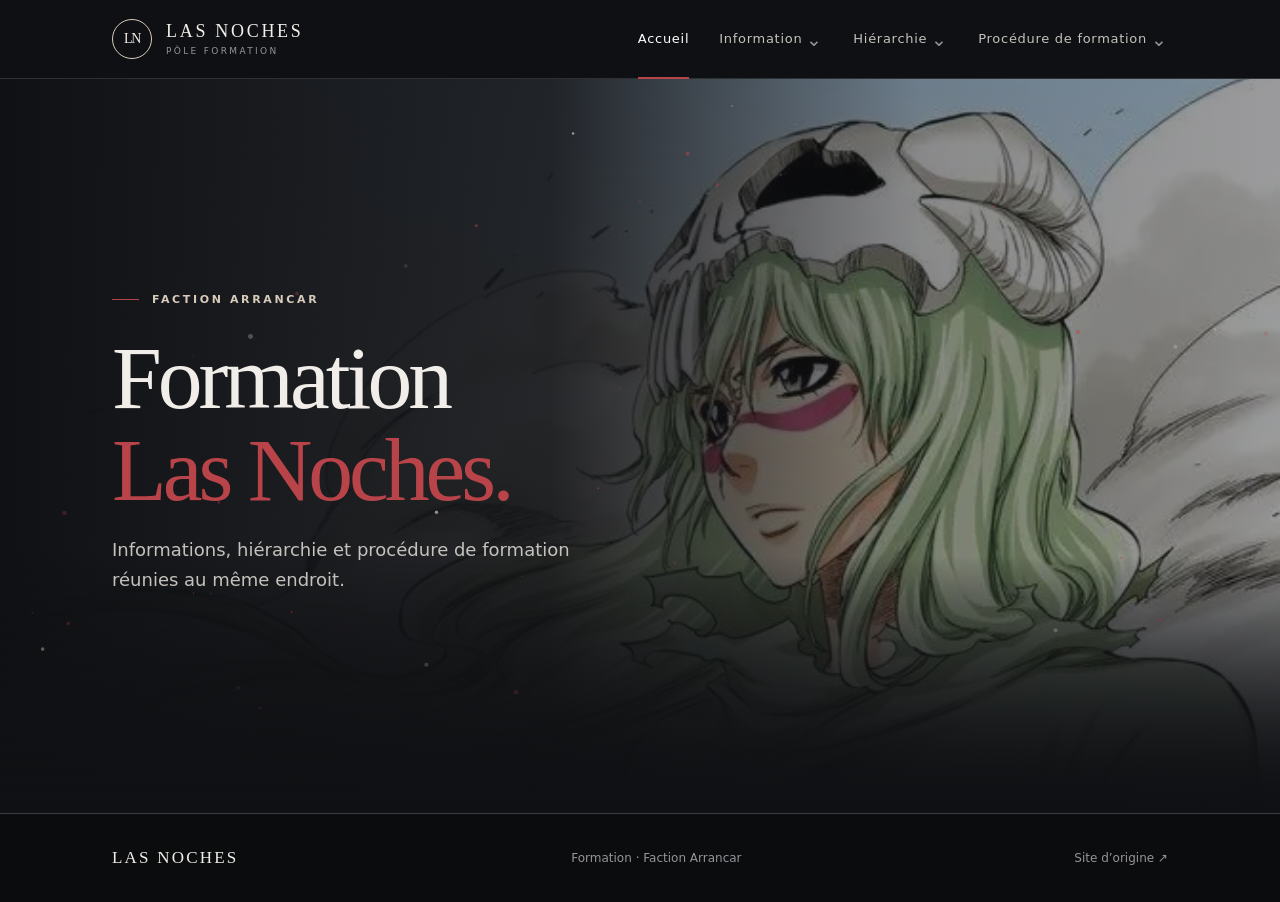
<file: index.htm>
<!doctype html>
<html lang="fr">
<head>
  <meta charset="utf-8">
  <meta name="viewport" content="width=device-width, initial-scale=1">
  <meta name="theme-color" content="#101114">
  <meta name="description" content="Formation Las Noches : informations, hiérarchie et procédure de formation des Arrancars.">
  <title>Formation Las Noches</title>
  <style>
    :root{--bg:#101114;--surface:#191a1e;--text:#f1eee9;--soft:#c5c2bd;--muted:#96949a;--line:#3b3b3e;--red:#b8444a;--cream:#d8cbbc;--width:1120px}
    *{box-sizing:border-box}html{scroll-behavior:smooth}body{margin:0;background:var(--bg);color:var(--text);font:16px/1.7 system-ui,-apple-system,"Segoe UI",sans-serif}a{color:inherit;text-decoration:none}img{max-width:100%;display:block}h1,h2,h3,p{margin-top:0}h1,h2,h3{font-family:Georgia,"Times New Roman",serif;font-weight:400}::selection{background:var(--red);color:white}:focus-visible{outline:2px solid var(--cream);outline-offset:5px}
    .skip{position:absolute;left:-999px;top:10px;background:white;color:black;padding:8px;z-index:30}.skip:focus{left:10px}.shell{max-width:var(--width);padding:0 32px;margin:auto}
    .header{position:sticky;top:0;z-index:10;background:#101114f5;border-bottom:1px solid #ffffff22;backdrop-filter:blur(15px)}.header-inner{max-width:var(--width);padding:0 32px;margin:auto;min-height:78px;display:flex;align-items:center;gap:45px}.brand{display:flex;align-items:center;gap:14px;flex-shrink:0}.brand-symbol{border:1px solid var(--cream);height:40px;width:40px;border-radius:50%;display:grid;place-items:center;font:14px Georgia,serif;letter-spacing:-.1em}.brand-name{font:18px/1.1 Georgia,serif;letter-spacing:.15em}.brand-name small{display:block;margin-top:5px;color:var(--muted);font:9px/1 system-ui,sans-serif;letter-spacing:.26em;text-transform:uppercase}.site-nav{display:flex;align-items:stretch;gap:30px;margin-left:auto;align-self:stretch}.site-nav a{display:flex;align-items:center;position:relative;white-space:nowrap;color:var(--soft);font-size:13px;letter-spacing:.055em;transition:color .2s}.site-nav a:hover,.site-nav a.active{color:white}.site-nav a.active:after,.site-nav a:hover:after{content:"";height:2px;background:var(--red);position:absolute;bottom:-1px;left:0;right:0}
    .hero{position:relative;min-height:490px;display:flex;align-items:center;overflow:hidden;background:linear-gradient(90deg,#101114 0%,#101114e8 43%,#1011147d 72%,#1011146b 100%),linear-gradient(0deg,#101114 0%,transparent 35%),url("[data-uri]") right center/auto 105% no-repeat;background-color:#292b2b}.hero:after{content:"";position:absolute;inset:0;pointer-events:none;background:linear-gradient(180deg,transparent 65%,#101114 100%)}.hero-content{position:relative;z-index:1;width:100%;padding-top:78px;padding-bottom:90px}.overline{color:var(--cream);font-size:11px;letter-spacing:.24em;font-weight:700;text-transform:uppercase}.overline:before{content:"";display:inline-block;width:27px;height:1px;background:var(--red);vertical-align:middle;margin-right:13px}.hero h1{font-size:clamp(55px,7vw,94px);line-height:1.02;letter-spacing:-.045em;margin:21px 0 20px}.accent{color:var(--red)}.hero p{color:var(--soft);font-size:18px;max-width:520px;margin-bottom:0}
    .section{padding:82px 0 100px}.section-header{display:flex;justify-content:space-between;align-items:end;gap:30px;margin-bottom:27px}.section h2{font-size:clamp(38px,4.5vw,58px);line-height:1.1;letter-spacing:-.03em;margin:11px 0 0}.section-header p{max-width:310px;color:var(--muted);margin:0}.directory{border-top:1px solid var(--line)}.directory-row{display:grid;grid-template-columns:60px minmax(0,1fr) auto;align-items:center;gap:16px;padding:27px 5px;border-bottom:1px solid var(--line);transition:background .2s,padding .2s}.directory-row:hover{background:#ffffff08;padding-left:15px;padding-right:15px}.row-number{color:var(--red);font:18px Georgia,serif}.directory-row strong{display:block;font:30px/1.2 Georgia,serif;font-weight:400}.directory-row small{display:block;color:var(--muted);font-size:12px;margin-top:7px}.row-arrow{color:var(--red);font:24px Georgia,serif}
    .page-top{border-bottom:1px solid var(--line);background:radial-gradient(circle at 88% 20%,#65313655,transparent 33%),#17181b}.page-top .shell{padding-top:55px;padding-bottom:62px}.crumb{display:flex;flex-wrap:wrap;gap:11px;align-items:center;color:var(--muted);font-size:12px;margin-bottom:55px}.crumb a:hover{color:white}.crumb span{color:var(--red)}.page-top h1{font-size:clamp(48px,6.4vw,80px);line-height:1.08;letter-spacing:-.045em;margin:14px 0 0;max-width:800px}.page-top .summary{color:var(--soft);font-size:17px;max-width:630px;margin:18px 0 0}.content{max-width:820px;padding-top:70px;padding-bottom:110px}.content h2{font-size:clamp(33px,4vw,49px);line-height:1.15;margin:12px 0 28px}.content p{color:var(--soft)}.links{border-top:1px solid var(--line);margin-top:35px}.links a{display:flex;align-items:center;gap:20px;padding:26px 2px;border-bottom:1px solid var(--line);transition:padding .2s,background .2s}.links a:hover{padding-left:12px;background:#ffffff07}.links .index{font:17px Georgia,serif;color:var(--red);min-width:38px}.links strong{font:27px Georgia,serif;font-weight:400;line-height:1.25}.links .arrow{margin-left:auto;color:var(--red);font-size:21px}.back{display:inline-block;margin-top:42px;font-size:13px;color:var(--cream);border-bottom:1px solid var(--cream);padding-bottom:4px}.back:hover{color:white;border-color:white}.roles{border-top:1px solid var(--line);margin-top:38px}.role{display:grid;grid-template-columns:230px 1fr;gap:15px;padding:24px 2px;border-bottom:1px solid var(--line)}.role-label{font-size:12px;color:var(--muted);letter-spacing:.12em;text-transform:uppercase}.role-name{font:27px Georgia,serif}.note{font-size:13px!important;color:var(--muted)!important}.step{border-top:1px solid var(--line);padding:30px 0}.step:last-of-type{border-bottom:1px solid var(--line)}.step-title{font:27px Georgia,serif;margin-bottom:14px}.step p{margin-bottom:12px}.step p:last-child{margin-bottom:0}.step ul{margin:0 0 15px;padding-left:22px;color:var(--soft)}.visual{margin-top:40px;max-width:520px;max-height:300px;object-fit:cover;filter:saturate(.7);border:1px solid var(--line)}
    .footer{border-top:1px solid var(--line);padding:34px 0;background:#0b0c0e}.footer .shell{display:flex;justify-content:space-between;gap:24px;align-items:center}.footer span,.footer a{font-size:12px;color:var(--muted)}.footer a:hover{color:white}.footer b{font:17px Georgia,serif;letter-spacing:.13em;font-weight:400}
    @media(max-width:760px){.header-inner{min-height:auto;display:block;padding-top:13px}.brand{padding-bottom:10px}.site-nav{margin:0 -32px;padding:0 32px;overflow-x:auto;gap:27px;scrollbar-width:none}.site-nav::-webkit-scrollbar{display:none}.site-nav a{min-height:44px;font-size:12px}.hero{min-height:410px;background:linear-gradient(90deg,#101114ed 0%,#101114bc 58%,#10111485 100%),linear-gradient(0deg,#101114,transparent 50%),url("[data-uri]") 65% center/cover no-repeat}.hero-content{padding-top:65px;padding-bottom:65px}.section{padding:65px 0}.section-header{display:block}.section-header p{margin-top:16px}.page-top .shell{padding-top:34px;padding-bottom:52px}.crumb{margin-bottom:35px}}
    @media(max-width:520px){.shell,.header-inner{padding-left:21px;padding-right:21px}.site-nav{margin:0 -21px;padding:0 21px}.brand-name{font-size:16px}.hero h1{font-size:58px}.hero p{font-size:16px}.directory-row{grid-template-columns:35px minmax(0,1fr) 20px;gap:12px}.directory-row strong{font-size:24px}.links strong{font-size:22px}.role{grid-template-columns:1fr;gap:7px}.footer .shell{display:block}.footer .shell>*{display:block;margin:8px 0}}
    @media(prefers-reduced-motion:reduce){html{scroll-behavior:auto}*,*:before,*:after{transition:none!important}}

    /* Menus des catégories */
    .nav-group{position:relative;display:flex;align-items:stretch;gap:3px}.menu-toggle{appearance:none;border:0;background:none;color:var(--muted);padding:0 1px;cursor:pointer;font:19px/1 Georgia,serif;transition:color .2s,transform .2s}.nav-group:hover .menu-toggle,.nav-group.open .menu-toggle{color:var(--text)}.nav-group.open .menu-toggle{transform:rotate(180deg)}
    .submenu{position:absolute;top:calc(100% - 1px);left:-18px;min-width:270px;padding:14px 12px 12px;background:#1b1c20;border:1px solid #49484a;box-shadow:0 22px 38px #0009;opacity:0;visibility:hidden;transform:translateY(7px);pointer-events:none;transition:opacity .18s,transform .18s,visibility .18s}.submenu-label{display:block;padding:7px 10px 12px;color:var(--muted);font-size:10px;letter-spacing:.16em;text-transform:uppercase}.site-nav .submenu a{display:block;white-space:normal;min-height:0;padding:11px 10px;color:var(--soft);line-height:1.4;font-size:13px;letter-spacing:0}.site-nav .submenu a:hover,.site-nav .submenu a:focus-visible{color:#fff;background:#ffffff0c}.site-nav .submenu a:after{display:none!important}.nav-group.open .submenu{opacity:1;visibility:visible;transform:none;pointer-events:auto}
    @media(hover:hover) and (pointer:fine){.nav-group:hover .submenu,.nav-group:focus-within .submenu{opacity:1;visibility:visible;transform:none;pointer-events:auto}}
    @media(max-width:760px){.site-nav{position:relative;flex-wrap:wrap;gap:0 22px;overflow:visible;scrollbar-width:auto}.nav-group{position:static}.submenu{top:100%;left:0;right:0;min-width:0;z-index:11}.site-nav .submenu a{min-height:0}.nav-group .nav-link{min-height:44px}}
    @media(max-width:520px){.site-nav{gap:0 14px}.site-nav > a,.site-nav .nav-link{font-size:11px}.menu-toggle{font-size:17px}}
      .hero{min-height:max(490px,calc(100svh - 166px))}
    @media(max-width:760px){.hero{min-height:max(410px,calc(100svh - 180px))}}

    .site-nav .nav-link{display:flex;align-items:center;position:relative;white-space:nowrap;color:var(--soft);font-size:13px;letter-spacing:.055em}.site-nav .nav-link.active,.nav-group:hover .nav-link{color:white}.site-nav .nav-link.active:after{content:"";height:2px;background:var(--red);position:absolute;bottom:-1px;left:0;right:0}.crumb-parent{color:var(--muted)}
    @media(max-width:520px){.site-nav .nav-link{font-size:11px}}
  
    .org-section-title{margin-bottom:30px}.org-section-title .overline{font-size:10px}.org-section-title h2{margin:12px 0 8px}.org-section-title p{max-width:560px;color:var(--muted);margin:0}
    .org-chart{position:relative;max-width:790px;margin:0 auto;padding:42px 38px 48px;border:1px solid #484248;background:radial-gradient(circle at 50% 13%,#56374036,transparent 43%),linear-gradient(160deg,#1b1c20,#141518 74%);overflow:hidden}.org-chart:before,.org-chart:after{content:"";position:absolute;border:1px solid #ffffff0b;border-radius:50%;width:500px;height:500px;pointer-events:none}.org-chart:before{left:-340px;top:-290px}.org-chart:after{right:-350px;bottom:-360px}.org-kicker{display:block;text-align:center;color:var(--cream);font-size:10px;letter-spacing:.23em;text-transform:uppercase;margin-bottom:20px}
    .person-card{position:relative;z-index:1;min-width:0;overflow:hidden;background:#202125;border:1px solid #565056;box-shadow:0 18px 36px #0004;transition:border-color .2s,transform .2s}.person-card:hover{transform:translateY(-3px);border-color:#aa8486}.person-media{position:relative;overflow:hidden;background:#222329}.person-media:after{content:"";position:absolute;inset:0;pointer-events:none;background:linear-gradient(180deg,#10111410 48%,#10111488 100%)}.person-media img,.person-empty{display:block;width:100%;aspect-ratio:1.68;object-fit:cover;object-position:center;filter:saturate(.86) contrast(1.04)}.person-index{position:absolute;z-index:1;top:14px;left:15px;color:#fff;font:11px Georgia,serif;letter-spacing:.09em;border:1px solid #ffffff92;background:#1011148a;padding:5px 10px}.person-empty{display:grid;place-items:center;background:radial-gradient(circle at 50% 50%,#443c44,#222329 65%);color:#ad9297;font:49px Georgia,serif}.person-info{min-height:98px;padding:20px 18px 23px;text-align:center}.person-role{display:block;margin-bottom:7px;color:var(--cream);text-transform:uppercase;letter-spacing:.17em;font-size:10px;font-weight:700}.person-name{display:block;font:26px/1.2 Georgia,serif;font-weight:400;color:var(--text)}.person-name-muted{font-size:22px;color:#b7adae}.org-lead{width:min(318px,100%);margin:0 auto;border-color:#9d7779;box-shadow:0 18px 45px #0007,0 0 0 5px #b8444a0b}.org-lead .person-info{background:linear-gradient(180deg,#282228,#1b1c20)}.org-stem{position:relative;z-index:1;width:1px;height:47px;margin:0 auto;background:linear-gradient(#a47378,#69555a)}.org-stem:after{content:"";position:absolute;bottom:-4px;left:-3px;width:7px;height:7px;border-radius:50%;background:var(--red)}
    .org-children{display:grid;grid-template-columns:repeat(2,minmax(0,1fr));gap:48px;position:relative;padding-top:38px}.org-children:before{content:"";position:absolute;top:0;left:calc(25% - 12px);right:calc(25% - 12px);height:1px;background:#7b5e62}.org-branch{position:relative}.org-branch:before{content:"";position:absolute;left:50%;top:-38px;height:38px;width:1px;background:#7b5e62}.org-branch:after{content:"";position:absolute;z-index:2;top:-3px;left:calc(50% - 3px);width:7px;height:7px;border-radius:50%;background:#a77b80}.org-branch .person-card{height:100%}.person-card-empty{border-color:#403d42}.person-card-empty .person-info{background:#1b1c20}
    @media(max-width:650px){.org-chart{max-width:360px;padding:28px 18px 36px}.org-lead{width:100%}.org-children{display:flex;flex-direction:column;gap:0;padding-top:0}.org-children:before{display:none}.org-branch{width:100%;padding-top:36px}.org-branch:before{top:0;height:36px}.org-branch:after{top:-3px}.person-info{min-height:0}}
  
    .content-wide{max-width:1050px}.regulation-intro{max-width:820px;margin-bottom:60px}.regulation-intro h2{margin:14px 0 25px}.rule-authority{border-left:2px solid var(--red);padding:15px 0 15px 22px;color:#d6d1cc!important;background:linear-gradient(90deg,#ffffff09,transparent);line-height:1.75}.severity{--tone:#b7a99b;margin:0 0 62px}.severity-2{--tone:#bb9a73}.severity-3{--tone:#c1766b}.severity-4{--tone:#d05258}.severity-head{display:flex;align-items:end;gap:22px;padding:0 0 20px;border-bottom:1px solid var(--tone)}.severity-index{font:56px/.9 Georgia,serif;color:var(--tone);opacity:.75}.severity-small{display:block;color:var(--tone);font-size:11px;text-transform:uppercase;letter-spacing:.18em;font-weight:700}.severity-head h3{font-size:35px;margin:2px 0 0;line-height:1.1}.severity-count{margin-left:auto;color:var(--muted);font-size:12px;white-space:nowrap}.rule{display:grid;grid-template-columns:minmax(0,1.65fr) minmax(230px,1fr);gap:36px;border-bottom:1px solid var(--line);padding:26px 0}.rule-main{display:grid;grid-template-columns:54px minmax(0,1fr);gap:12px}.rule-number{font:20px Georgia,serif;color:var(--tone)}.rule-copy,.rule-sanction p{white-space:pre-line;line-height:1.75;margin:0;color:var(--soft)}.rule-sanction{border-left:1px solid #4b4446;padding-left:24px}.rule-sanction-label{display:block;margin-bottom:11px;color:var(--tone);font-size:10px;letter-spacing:.17em;text-transform:uppercase;font-weight:700}.rule-sanction p{font-size:14px}.proposal-badge{display:inline-block;margin:0 0 12px;padding:4px 8px;border:1px solid #b9876b;color:#d2a589;font-size:10px;letter-spacing:.08em;text-transform:uppercase}.regulation-note{max-width:760px;padding:18px 22px;border:1px solid #7b5d49;color:#cbb7a4!important;font-size:13px;line-height:1.65;background:#7b5d4917}
    @media(max-width:700px){.content-wide{padding-top:58px}.severity-head{gap:14px}.severity-index{font-size:44px}.severity-head h3{font-size:29px}.rule{display:block;padding:24px 0}.rule-main{grid-template-columns:43px 1fr}.rule-sanction{margin:20px 0 0 43px;padding:0 0 0 16px}.severity-count{font-size:11px}}
    @media(max-width:420px){.severity-count{display:none}.regulation-intro{margin-bottom:44px}}
    
    /* ===== Animations d'entrée & vie du site ===== */
    :root{--t0:8.1s;--ease:cubic-bezier(.2,.7,.2,1)}
    @keyframes rise{from{opacity:0;transform:translateY(26px)}to{opacity:1;transform:none}}
    @keyframes fade{from{opacity:0}to{opacity:1}}
    @keyframes drop{from{opacity:0;transform:translateY(-100%)}to{opacity:1;transform:none}}
    @keyframes lineUp{from{transform:translateY(110%)}to{transform:none}}
    @keyframes growX{from{transform:scaleX(0)}to{transform:scaleX(1)}}
    @keyframes growY{from{transform:scaleY(0)}to{transform:scaleY(1)}}
    @keyframes ring{to{stroke-dashoffset:0}}
    @keyframes introOut{to{transform:translateY(-100%);visibility:hidden}}
    @keyframes shine{to{background-position:-200% 0}}
    @keyframes floaty{50%{transform:translate(-45px,32px) scale(1.15)}}
    /* Intro */
    @keyframes imgIn{from{opacity:0;transform:scale(.88)}to{opacity:1;transform:none}}
    @keyframes pulse{0%,100%{filter:drop-shadow(0 0 10px #b8444a55)}50%{filter:drop-shadow(0 0 32px #b8444acc)}}
    @keyframes barFill{to{transform:scaleX(1)}}
    @keyframes stageOut{to{opacity:0;transform:translateY(-14px) scale(.97);visibility:hidden}}
    @keyframes msgIn{from{opacity:0;letter-spacing:.5em;filter:blur(8px)}to{opacity:1;letter-spacing:.14em;filter:none}}
    #intro{position:fixed;inset:0;z-index:100;display:grid;place-items:center;background:radial-gradient(circle at 50% 45%,#2a1518 0%,#0b0c0e 62%);pointer-events:none;animation:introOut .9s 7.7s cubic-bezier(.75,0,.25,1) forwards}
    #intro>*{grid-area:1/1}
    #intro .stage{display:flex;flex-direction:column;align-items:center;gap:26px;width:min(340px,70vw);animation:stageOut .7s 5.3s forwards}
    #intro img{width:100%;height:auto;animation:imgIn 1.1s .2s var(--ease) both,pulse 2.4s 1.3s ease-in-out infinite}
    #intro .track{width:100%;height:2px;background:#ffffff1c;overflow:hidden}
    #intro .track i{display:block;height:100%;background:linear-gradient(90deg,var(--red),var(--cream));transform:scaleX(0);transform-origin:left;animation:barFill 5s .2s linear forwards}
    #intro .meta{display:flex;justify-content:space-between;width:100%;margin-top:-14px;color:var(--muted);font:11px system-ui,sans-serif;letter-spacing:.2em;text-transform:uppercase}
    #intro .msg{text-align:center;padding:0 24px;margin:0;color:var(--text);font:400 clamp(28px,5.5vw,52px)/1.25 Georgia,serif;animation:msgIn 1.3s 6s var(--ease) both}
    #intro .msg em{display:block;font-style:normal;color:var(--red)}
    
    /* Header */
    .header{animation:drop .9s calc(var(--t0) + .05s) var(--ease) both}
    .site-nav>*{animation:fade .7s calc(var(--t0) + .3s + var(--i,0)*.09s) var(--ease) both}
    .site-nav>*:nth-child(2){--i:1}.site-nav>*:nth-child(3){--i:2}.site-nav>*:nth-child(4){--i:3}
    .brand-symbol{transition:transform .9s var(--ease),background .3s}.brand:hover .brand-symbol{transform:rotate(360deg);background:#b8444a22}
    .site-nav>a:after,.site-nav .nav-link:after{content:"";height:2px;background:var(--red);position:absolute;bottom:-1px;left:0;right:0;transform:scaleX(0);transform-origin:left;transition:transform .35s var(--ease)}
    .site-nav>a.active:after,.site-nav>a:hover:after,.site-nav .nav-link.active:after,.nav-group:hover .nav-link:after{transform:scaleX(1)}
    .progress{position:absolute;left:0;bottom:-1px;width:100%;height:2px;background:linear-gradient(90deg,var(--red),var(--cream));transform:scaleX(0);transform-origin:left;pointer-events:none}
    /* Hero */
    .hero .overline,.page-top .overline{animation:rise .8s calc(var(--t0) + .1s) var(--ease) both}
    .overline:before{transform-origin:left;animation:growX .9s calc(var(--t0) + .3s) var(--ease) both}
    .hero h1 .line{display:block;overflow:hidden;padding-bottom:.12em;margin-bottom:-.12em}
    .hero h1 .line>span{display:block;animation:lineUp 1s calc(var(--t0) + .25s) var(--ease) both}
    .hero h1 .line:nth-child(2)>span{animation-delay:calc(var(--t0) + .42s)}
    .hero h1 .accent{background:linear-gradient(100deg,#b8444a 35%,#f2a3a7 50%,#b8444a 65%) 0 0/200% 100%;-webkit-background-clip:text;background-clip:text;color:transparent;animation:lineUp 1s calc(var(--t0) + .42s) var(--ease) both,shine 5s calc(var(--t0) + 1.6s) linear infinite}
    .hero p{animation:rise .9s calc(var(--t0) + .75s) var(--ease) both}
    .embers{position:absolute;inset:0;width:100%;height:100%;z-index:0;pointer-events:none;opacity:0;animation:fade 2.2s calc(var(--t0) + .4s) forwards}
    /* Pages intérieures */
    .page-top{position:relative;overflow:hidden}
    .page-top:after{content:"";position:absolute;width:440px;height:440px;right:-90px;top:-150px;border-radius:50%;background:radial-gradient(circle,#b8444a30,transparent 66%);pointer-events:none;animation:floaty 10s ease-in-out infinite}
    .page-top .shell{position:relative;z-index:1}
    .page-top .crumb{animation:fade .7s calc(var(--t0) + .05s) both}
    .page-top h1{animation:rise .9s calc(var(--t0) + .2s) var(--ease) both}
    .page-top .summary{animation:rise .9s calc(var(--t0) + .35s) var(--ease) both}
    /* Révélation au scroll */
    .motion .reveal{opacity:0}
    .motion .reveal.in{animation:rise .85s var(--d,0ms) var(--ease) both}
    .motion .org-stem.reveal{opacity:1;transform:scaleY(0);transform-origin:top}
    .motion .org-stem.reveal.in{animation:growY .8s var(--d,0ms) var(--ease) both}
    .motion .org-children:before{transform:scaleX(0)}
    .motion .org-branch:before{transform:scaleY(0);transform-origin:top}
    .motion .org-branch:after{opacity:0}
    .motion .org-children.go:before{animation:growX .9s .1s var(--ease) both}
    .motion .org-children.go .org-branch:before{animation:growY .5s .9s var(--ease) both}
    .motion .org-children.go .org-branch:after{animation:fade .4s 1.3s both}
    .motion .org-children.go .org-branch:nth-child(2) .person-card{animation:rise .9s 1.2s var(--ease) both}
    .person-media img{transition:transform .9s var(--ease)}.person-card:hover .person-media img{transform:scale(1.07)}
    .rule{transition:background .3s}.rule:hover{background:linear-gradient(90deg,#ffffff07,transparent)}
    @media(prefers-reduced-motion:reduce){#intro{display:none}*,*:before,*:after{animation:none!important}}
  </style>
</head>
<body>
  <div id="intro" aria-hidden="true"><div class="stage"><img src="[data-uri]" alt=""><div class="track"><i></i></div><div class="meta"><span>Chargement</span><span id="pct">0%</span></div></div><p class="msg">Vous entrez à<em>Las Noches</em></p></div>
  <script>(function(){var e=document.getElementById("pct"),t0=performance.now();(function f(t){var p=Math.min(100,Math.round((t-t0-200)/50));if(p<0)p=0;e.textContent=p+"%";if(p<100)requestAnimationFrame(f)})(t0)})()</script>
  <a class="skip" href="#main">Aller au contenu</a>
  <header class="header"><div class="header-inner">
    <a class="brand" href="#accueil" aria-label="Formation Las Noches, accueil"><span class="brand-symbol">LN</span><span class="brand-name">LAS NOCHES<small>Pôle formation</small></span></a>
    <nav class="site-nav" aria-label="Catégories">
      <a href="#accueil">Accueil</a>
      <div class="nav-group"><span class="nav-link" data-category="information">Information</span><button class="menu-toggle" type="button" aria-label="Afficher les sous-pages Information" aria-controls="menu-information" aria-expanded="false">⌄</button><div class="submenu" id="menu-information"><span class="submenu-label">Information</span><a href="#reglement">Règlement</a><a href="#objectifs">Objectifs Las Noches</a></div></div>
      <div class="nav-group"><span class="nav-link" data-category="hierarchie">Hiérarchie</span><button class="menu-toggle" type="button" aria-label="Afficher les sous-pages Hiérarchie" aria-controls="menu-hierarchie" aria-expanded="false">⌄</button><div class="submenu" id="menu-hierarchie"><span class="submenu-label">Hiérarchie</span><a href="#sphere">Hiérarchie Sphère Formation</a><a href="#espada">Espada Las Noches</a></div></div>
      <div class="nav-group"><span class="nav-link" data-category="formation">Procédure de formation</span><button class="menu-toggle" type="button" aria-label="Afficher les sous-pages Procédure de formation" aria-controls="menu-formation" aria-expanded="false">⌄</button><div class="submenu" id="menu-formation"><span class="submenu-label">Formation</span><a href="#procedure">Procédure de formations</a><a href="#procedure">Nouveau Formateur</a></div></div>
    </nav>
  </div></header>
  <main id="main"></main>
  <footer class="footer"><div class="shell"><b>LAS NOCHES</b><span>Formation · Faction Arrancar</span><a href="https://sites.google.com/view/formationlasnoches?usp=sharing" target="_blank" rel="noopener noreferrer">Site d’origine ↗</a></div></footer>
  <script>
    const art={neliel:"[data-uri]",portrait:"[data-uri]",sael:"[data-uri]"};
    const regulation={"authority":"Un THG dispose d'une autorité décisionnaire absolue sur toute sanction : il peut à tout moment réduire, aggraver ou lever une peine prévue par ce règlement, quel que soit le palier de gravité concerné, y compris prononcer la mort. Cette autorité prime sur toute sanction déjà fixée par un HG.","levels":[{"number":1,"label":"MINEURE","articles":[{"number":"1.1","text":"Un gradé a autorité pleine et entière sur son subordonné direct.","sanction":"Rappel à l'ordre par la voie hiérarchique.","proposed":false},{"number":"1.2","text":"Un ordre donné par un HG est absolu et doit être exécuté sans délai, sauf contre-ordre explicite d'un autre HG ou d'un THG.","sanction":"Avertissement ; en cas de refus réitéré sans contre-ordre valable, requalification en insubordination (Gravité 3).","proposed":false},{"number":"1.3","text":"Tout Arrancar doit s'exprimer avec un langage approprié.","sanction":"Amende légère.","proposed":false}]},{"number":2,"label":"MODÉRÉE","articles":[{"number":"2.1","text":"Les combats sont interdits à l'intérieur du palais, sauf motif valable apprécié par un HG/THG.","sanction":"Sanction disciplinaire à l'appréciation du HG/THG concerné.","proposed":false},{"number":"2.2","text":"Les attaques de zone dans le palais sont interdites, sauf motif valable apprécié par un HG/THG.","sanction":"Sanction disciplinaire à l'appréciation du HG/THG concerné.","proposed":false},{"number":"2.3","text":"[Revendication] La guerre totale est circonscrite à une plage horaire définie (proposition : à partir de 21h30), afin de laisser aux factions le temps de dérouler leurs trames et de sécuriser les Arrancar envoyés en mission hors des heures de conflit ouvert.","sanction":"Statut : en négociation, non encore actée | sanction à définir au sommet diplomatique.","proposed":true},{"number":"2.4","text":"Interdiction d'entrer dans la salle d'un ordre dont on n'est pas membre sans autorisation.\nSauf sur ordre du Roi et/ou du Primera ou d'une urgence.","sanction":"Amende lourde.","proposed":false},{"number":"2.5","text":"Protocole d'adresse envers un THG\n\nEn dehors du cadre des ordres (sauf demande contraire du THG concerné), tout bas gradé souhaitant s'adresser à un Très Haut Gradé doit respecter le protocole suivant : genou à terre, présentation, puis demande de parole, avant de pouvoir s'exprimer.\n\nUn Haut Gradé n'est pas tenu de plier le genou face à un THG, mais reste soumis au reste du protocole (présentation, demande de parole).\n\nExemption : un THG peut à tout moment accorder une dérogation à ce protocole.\n\nProtocole d'adresse envers un HG\n\nEn dehors du cadre des ordres (sauf demande contraire du HG concerné), tout bas gradé souhaitant s'adresser à un Haut Gradé doit se présenter puis demander la parole avant de s'exprimer, sans obligation de plier le genou.\n\nExemption : un HG peut à tout moment accorder une dérogation à ce protocole.","sanction":"Sanction disciplinaire à l'appréciation du HG/THG concerné.\nAvertissement ; en cas de refus réitéré sans contre-ordre valable, requalification en insubordination (Gravité 3).","proposed":false}]},{"number":3,"label":"MAJEURE","articles":[{"number":"3.1","text":"La recherche scientifique commune ou commerciaux entre factions sont officiellement interdits. Ils peuvent avoir lieu dans la plus stricte discrétion.\nLes recherches d'accords de paix sont réservées aux diplomates ainsi qu'aux THG.","sanction":"Si le commandement a connaissance de ces pratiques : les personnes impliquées sont déclarées ennemies de la faction et jugées à hauteur des faits reprochés.\nPossibilité de requalification en gravité 4.","proposed":false},{"number":"3.2","text":"Interdiction de porter atteinte à un prisonnier ou un otage sans ordre explicite ; il doit toujours être escorté vers les cellules.\nSauf contre-ordre d'un HG/THG ou d'un diplomate.","sanction":"Cobaye scientifique (1 lune) + amende lourde.","proposed":false},{"number":"3.3","text":"Tout mensonge ou rapport falsifié sera sanctionné.","sanction":"Cobaye scientifique (1 lune) + amende lourde.\nPossibilité de requalification en gravité 4.","proposed":false}]},{"number":4,"label":"CRITIQUE","articles":[{"number":"4.1","text":"Dès qu'une capture a lieu, toute personne en ayant connaissance doit immédiatement prévenir son HG et un diplomate, sous 20 minutes maximum.","sanction":"Un bras coupé + amende de 100 000 yens. Si la somme n'est pas réunie sous 7 jours : mort.","proposed":false},{"number":"4.2","text":"Dès lors qu'un individu est déclaré ennemi de Las Noche.","sanction":"Peine de gravité 4.","proposed":false},{"number":"4.3","text":"[Revendication] Le preneur d'otage est seul maître de la négociation. Les dommages physiques ou psychologiques déjà infligés (aux nôtres comme aux leurs) ne peuvent en aucun cas être invoqués pour obtenir une négociation à la baisse. Si aucun accord n'est trouvé après 3 demandes formulées de part et d'autre, l'otage subit des séquelles irréversibles, ou la mort en cas de récidive.","sanction":"Statut : en négociation, non encore actée | application immédiate proposée dans la note aux HG.","proposed":true},{"number":"4.4","text":"Nul ne s'assied, sous aucun prétexte, sur le trône du Numéro 0.","sanction":"Peine de gravité 4.","proposed":false},{"number":"4.5","text":"Un ordre légitime d'un HG/THG ne se discute pas (complète l'article 1.2) ; le contester ouvertement, c'est choisir de mourir.\nCela en va de même pour le manque de respect en publique envers un HG/THG.","sanction":"Peine de gravité 4.","proposed":false}]}],"proposalNote":"[Revendication] = article proposé aux Hauts Gradés, en cours de négociation en sommet diplomatique | pas encore officiellement acté."};
    const pages={
      information:{title:"Information",eyebrow:"Important",description:"Objectifs Las Noches et règlement.",children:[["Objectifs Las Noches","objectifs"],["Règlement","reglement"]]},
      hierarchie:{title:"Hiérarchie",eyebrow:"Hiérarchie",description:"Hiérarchie de la sphère formation et Espada Las Noches.",children:[["Hiérarchie Sphère Formation","sphere"],["Espada Las Noches","espada"]]},
      formation:{title:"Procédure de formation",eyebrow:"Obtention du pouvoir",description:"Formation et aide aux nouveaux Arrancars.",children:[["Procédure de formations","procedure"],["Nouveau Formateur","procedure"]]},
      objectifs:{title:"Objectifs Las Noches",parent:"information",eyebrow:"Objectifs"},
      reglement:{title:"Règlement",parent:"information",eyebrow:"Par gravité"},
      sphere:{title:"Hiérarchie Sphère Formation",parent:"hierarchie",eyebrow:"Informations"},
      espada:{title:"Espada Las Noches",parent:"hierarchie",eyebrow:"Informations"},
      procedure:{title:"Procédure de formations",parent:"formation",eyebrow:"Formation & Aide"}
    };
    function esc(s){return String(s).replace(/[&<>"']/g,c=>({"&":"&amp;","<":"&lt;",">":"&gt;",'"':"&quot;","'":"&#39;"}[c]))}
    function listing(items){return '<div class="links">'+items.map(([name,id],i)=>`<a href="#${id}"><span class="index">0${i+1}</span><strong>${esc(name)}</strong><span class="arrow" aria-hidden="true">↗</span></a>`).join("")+"</div>"}
    function home(){return `<section class="hero"><div class="shell hero-content"><span class="overline">Faction Arrancar</span><h1><span class="line"><span>Formation</span></span><span class="line"><span class="accent">Las Noches.</span></span></h1><p>Informations, hiérarchie et procédure de formation réunies au même endroit.</p></div></section>`}
    function pageTop(id,p){const parent=p.parent?pages[p.parent]:null;return `<div class="page-top"><div class="shell"><div class="crumb"><a href="#accueil">Accueil</a><span>›</span>${parent?`<span class="crumb-parent">${parent.title}</span><span>›</span>`:""}<strong>${p.title}</strong></div><span class="overline">${p.eyebrow}</span><h1>${p.title}</h1>${p.description?`<p class="summary">${p.description}</p>`:""}</div></div>`}
    function renderRegulation(){return `<div class="regulation-intro"><span class="overline">Règlement par gravité</span><h2>Articles et sanctions</h2><p class="rule-authority">${esc(regulation.authority)}</p></div>${regulation.levels.map(level=>`<section class="severity severity-${level.number}" aria-labelledby="gravity-${level.number}"><header class="severity-head"><span class="severity-index">0${level.number}</span><div><span class="severity-small">Gravité ${level.number}</span><h3 id="gravity-${level.number}">${esc(level.label)}</h3></div><span class="severity-count">${level.articles.length} articles</span></header><div class="severity-rules">${level.articles.map(rule=>`<article class="rule"><div class="rule-main"><span class="rule-number">${esc(rule.number)}</span><div>${rule.proposed?'<span class="proposal-badge">Revendication · non actée</span>':''}<p class="rule-copy">${esc(rule.text)}</p></div></div><div class="rule-sanction"><span class="rule-sanction-label">Sanction ou statut</span><p>${esc(rule.sanction)}</p></div></article>`).join('')}</div></section>`).join('')}<p class="regulation-note">${esc(regulation.proposalNote)}</p>`}
    function body(id,p){
      if(p.children)return `<h2>Dans cette rubrique</h2>${listing(p.children)}`;
      if(id==="objectifs")return '<h2>Objectifs</h2>';
      if(id==="reglement")return renderRegulation();
      if(id==="sphere")return `<div class="org-section-title"><span class="overline">Organigramme</span><h2>La chaîne de formation</h2><p>Chef de formation et équipe de supervision de Las Noches.</p></div>
        <div class="org-chart" role="group" aria-label="Hiérarchie de la sphère formation">
          <span class="org-kicker">Direction</span>
          <div class="org-lead person-card"><div class="person-media"><img src="${art.portrait}" alt="Portrait illustré d’Azeno Del Vacio" loading="lazy"><span class="person-index">01</span></div><div class="person-info"><span class="person-role">Chef formation</span><strong class="person-name">Azeno Del Vacio</strong></div></div>
          <div class="org-stem" aria-hidden="true"></div>
          <div class="org-children">
            <div class="org-branch"><div class="person-card"><div class="person-media"><img src="${art.sael}" alt="Portrait de Sael Valkan" loading="lazy"><span class="person-index">02</span></div><div class="person-info"><span class="person-role">Superviseur</span><strong class="person-name">Sael Valkan</strong></div></div></div>
            <div class="org-branch"><div class="person-card person-card-empty"><div class="person-empty" aria-hidden="true">—</div><div class="person-info"><span class="person-role">Superviseur suppléant</span><strong class="person-name person-name-muted">Non renseigné</strong></div></div></div>
          </div>
        </div>`;
      if(id==="espada")return "<h2>Espada</h2>";
      return `<h2>Formation & Aide</h2><p>Bonjour chère formateur voici comment fonctionne la formation de nouveau arrancars</p><section class="step"><h3 class="step-title">1 Etape — Lorsque vous faites face a un jeune arrancar</h3><p>Demandé lui :</p><ul><li>Nom &amp; Prénom</li></ul><p>(Hrp apprennez le a ce présente a vous avec la touche tout en restant Rp : pour vous aidé utilisé des mots comme Concentre toi tu me fixe comme si tu voulais touché mon épaule et tu te présente si il a du mal expliqué le dans le Chat Hrp )</p></section><section class="step"><h3 class="step-title">2 Etape — Vous formateur vous allez c…</h3><p class="note">Le texte de cette étape s’interrompt ici sur le site d’origine.</p></section>`;
    }
    function render(){
      let id=decodeURIComponent(location.hash.slice(1))||"accueil";
      if(id!=="accueil"&&!pages[id])id="accueil";
      if(pages[id]?.children){id=pages[id].children[0][1];history.replaceState(null,"","#"+id)}
      const p=pages[id];
      document.getElementById("main").innerHTML=id==="accueil"?home():pageTop(id,p)+`<article class="shell content${id==="reglement"?" content-wide":""}">${body(id,p)}<a class="back" href="#accueil">← Accueil</a></article>`;
      document.title=(p?p.title:"Accueil")+" — Formation Las Noches";
      document.querySelectorAll(".site-nav > a, .site-nav .nav-link").forEach(item=>{
        const current=item.dataset.category||item.hash.slice(1),active=current===(p?.parent||id);
        item.classList.toggle("active",active);
        if(item.tagName==="A"&&active)item.setAttribute("aria-current","page");else item.removeAttribute("aria-current")
      });
      document.querySelectorAll(".submenu a").forEach(item=>{
        if(item.hash==="#"+id)item.setAttribute("aria-current","page");else item.removeAttribute("aria-current")
      });
      window.scrollTo(0,0)
    }
    function closeMenus(){document.querySelectorAll(".nav-group.open").forEach(group=>{group.classList.remove("open");group.querySelector(".menu-toggle").setAttribute("aria-expanded","false")})}
    document.querySelectorAll(".menu-toggle").forEach(toggle=>toggle.addEventListener("click",()=>{const group=toggle.closest(".nav-group"),opening=!group.classList.contains("open");closeMenus();group.classList.toggle("open",opening);toggle.setAttribute("aria-expanded",String(opening))}));
    document.querySelectorAll(".submenu a, .site-nav .nav-link").forEach(link=>link.addEventListener("click",()=>{link.blur();closeMenus()}));
    document.addEventListener("pointerdown",event=>{if(!event.target.closest(".nav-group"))closeMenus()});
    document.addEventListener("keydown",event=>{if(event.key==="Escape"){closeMenus();document.activeElement?.blur()}});
    
    /* ===== Animations : logique ===== */
    const motion=!matchMedia("(prefers-reduced-motion: reduce)").matches;
    if(motion)document.documentElement.classList.add("motion");
    setTimeout(()=>document.documentElement.style.setProperty("--t0","0s"),9500);
    let io,raf;
    const bar=document.createElement("div");bar.className="progress";document.querySelector(".header").appendChild(bar);
    const onScroll=()=>{const m=document.documentElement.scrollHeight-innerHeight;bar.style.transform=`scaleX(${m>0?Math.min(scrollY/m,1):0})`};
    addEventListener("scroll",onScroll,{passive:true});addEventListener("resize",onScroll);
    function embers(hero){
      cancelAnimationFrame(raf);
      const c=document.createElement("canvas");c.className="embers";hero.prepend(c);
      const x=c.getContext("2d"),d=Math.min(devicePixelRatio||1,2);let w,h,P=[];
      const size=()=>{w=hero.clientWidth;h=hero.clientHeight;c.width=w*d;c.height=h*d;x.setTransform(d,0,0,d,0,0)};
      const mk=init=>({x:Math.random()*w,y:init?Math.random()*h:h+10,r:.6+Math.random()*1.9,v:.15+Math.random()*.45,s:Math.random()*6.28,a:.25+Math.random()*.6,c:Math.random()<.65?"184,68,74":"216,203,188"});
      size();P=Array.from({length:Math.max(18,Math.round(w/30))},()=>mk(true));
      addEventListener("resize",size);x.shadowBlur=8;
      (function loop(){
        if(!hero.isConnected){removeEventListener("resize",size);return}
        x.clearRect(0,0,w,h);
        for(const p of P){
          p.y-=p.v;p.s+=.02;p.x+=Math.sin(p.s)*.35;if(p.y<-10)Object.assign(p,mk(false));
          x.fillStyle=`rgba(${p.c},${p.a*(.6+.4*Math.sin(p.s*2.3))})`;x.shadowColor=`rgba(${p.c},.8)`;
          x.beginPath();x.arc(p.x,p.y,p.r,0,6.283);x.fill()
        }
        raf=requestAnimationFrame(loop)
      })()
    }
    function afterRender(){
      io&&io.disconnect();
      const main=document.getElementById("main"),hero=main.querySelector(".hero");
      onScroll();
      if(!motion)return;
      if(hero)embers(hero);
      const els=[...main.querySelectorAll(".rule,.severity-head,.step,.links a,.person-card,.org-stem,.regulation-note,.rule-authority,.org-section-title,.back")];
      els.forEach(el=>el.classList.add("reveal"));
      io=new IntersectionObserver(entries=>{
        let i=0;
        entries.forEach(e=>{
          if(!e.isIntersecting)return;
          const el=e.target;io.unobserve(el);
          if(el.classList.contains("reveal")){
            el.style.setProperty("--d",`calc(var(--t0) + ${i++*90}ms)`);el.classList.add("in");
            el.addEventListener("animationend",function f(ev){if(ev.target!==el)return;el.classList.remove("reveal","in");el.style.removeProperty("--d");el.removeEventListener("animationend",f)})
          }else el.classList.add("go")
        })
      },{threshold:.15,rootMargin:"0px 0px -5% 0px"});
      els.concat([...main.querySelectorAll(".org-children")]).forEach(el=>io.observe(el))
    }
    window.addEventListener("hashchange",()=>{render();afterRender()});render();afterRender();
  </script>
</body>
</html>
</file>
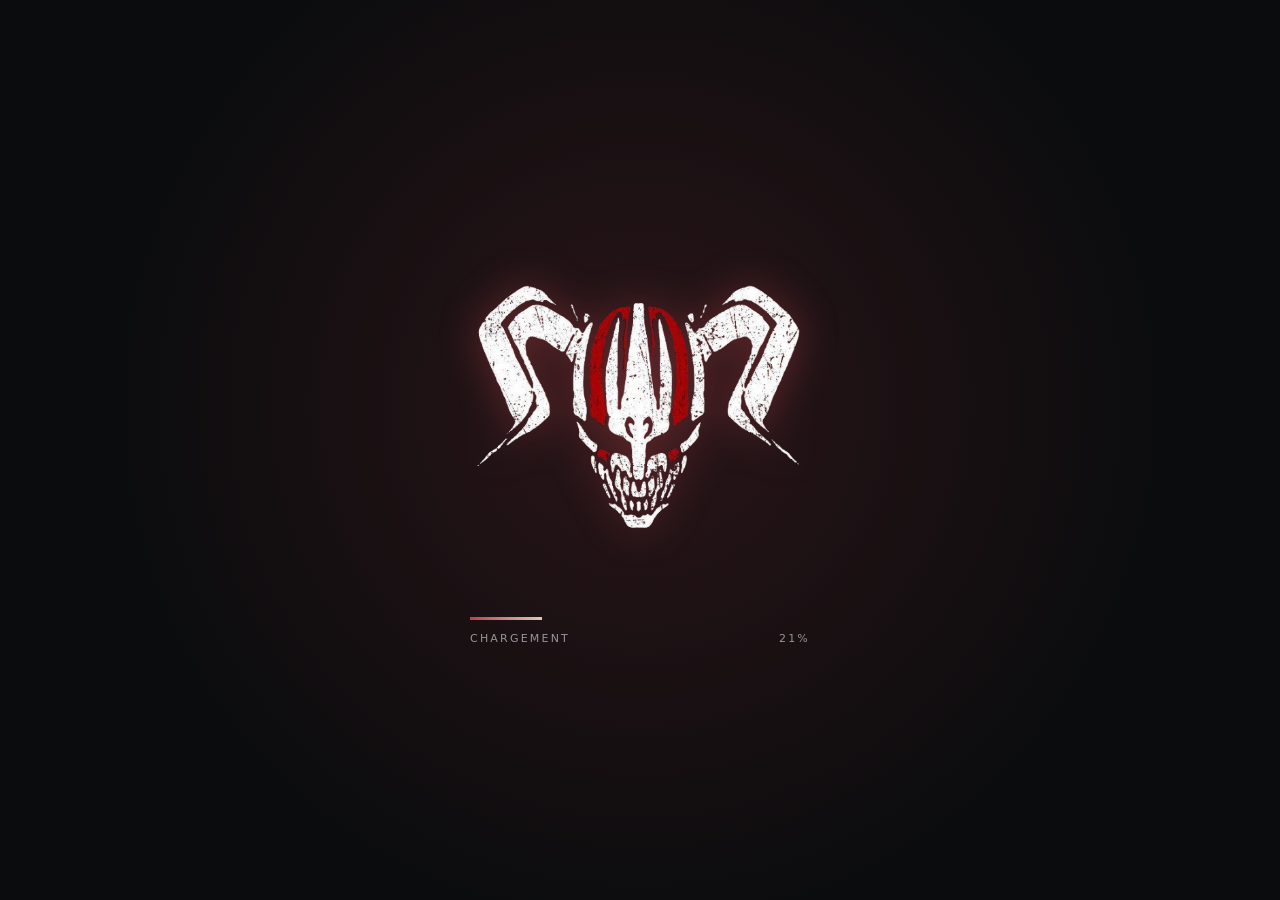
<file: index.html>
<!doctype html>
<html lang="fr">
<head>
  <meta charset="utf-8">
  <meta name="viewport" content="width=device-width, initial-scale=1">
  <meta name="theme-color" content="#101114">
  <meta name="description" content="Formation Las Noches : règlement, hiérarchie et formation Arrancar.">
  <link rel="preload" as="image" href="image-removebg-preview.png">
  <title>Formation Las Noches</title>
  <link rel="stylesheet" href="css/style.css?v=8">
</head>
<body>
  <div class="intro" id="intro" aria-hidden="true">
    <div class="intro-loading">
      <img src="image-removebg-preview.png" width="500" height="500" alt="">
      <div class="track"><i class="fill"></i></div>
      <div class="intro-meta"><span>Chargement</span><span id="percent">0%</span></div>
    </div>
    <p class="intro-message"><span>Vous rentrez à</span><strong>Las Noches</strong></p>
  </div>
  <a class="skip" href="#main">Aller au contenu</a>
  <header class="header">
    <div class="header-inner">
      <a class="brand" href="#accueil" aria-label="Las Noches, accueil">
        <span class="brand-mark">LN</span>
        <span class="brand-name">LAS NOCHES<small>Pôle formation</small></span>
      </a>
      <nav class="nav" aria-label="Navigation principale">
        <a href="#accueil">Accueil</a>
        <div class="nav-item">
          <button class="nav-head" type="button" aria-expanded="false" aria-controls="menu-info">Information <span>⌄</span></button>
          <div class="dropdown" id="menu-info"><a href="#reglement">Règlement</a><a href="#objectifs">Objectifs Las Noches</a></div>
        </div>
        <div class="nav-item">
          <button class="nav-head" type="button" aria-expanded="false" aria-controls="menu-hierarchie">Hiérarchie <span>⌄</span></button>
          <div class="dropdown" id="menu-hierarchie"><a href="#sphere">Hiérarchie Sphère Formation</a><a href="#espada">Roi / Espada / Privaron Las Noches</a></div>
        </div>
        <div class="nav-item">
          <button class="nav-head" type="button" aria-expanded="false" aria-controls="menu-formation">Procédure de formation <span>⌄</span></button>
          <div class="dropdown" id="menu-formation"><a href="#procedure">Procédure de formation</a><a href="#nouveau-formateur">Nouveau Formateur</a></div>
        </div>
      </nav>
    </div>
  </header>
  <main id="main"></main>
  <footer class="footer"><div class="shell"><b>LAS NOCHES</b><span>Formation · Faction Arrancar</span><a href="https://sites.google.com/view/formationlasnoches?usp=sharing" target="_blank" rel="noopener noreferrer">Site d’origine ↗</a></div></footer>
  <script src="js/app.js?v=8"></script>
</body>
</html>
</file>
<file: css/style.css>
:root{--bg:#101114;--panel:#1b1c20;--text:#f1eee9;--soft:#c5c2bd;--muted:#96949a;--line:#3b3b3e;--red:#b8444a;--cream:#d8cbbc}
*{box-sizing:border-box}
html{scroll-behavior:smooth}
body{margin:0;background:var(--bg);color:var(--text);font:16px/1.7 system-ui,-apple-system,"Segoe UI",sans-serif}
a{color:inherit;text-decoration:none}
button{font:inherit}
img{display:block;max-width:100%}
h1,h2,h3,p{margin-top:0}
h1,h2,h3{font-family:Georgia,serif;font-weight:400;line-height:1.12}
:focus-visible{outline:2px solid var(--cream);outline-offset:4px}
.shell{max-width:1120px;margin:auto;padding:0 32px}
.skip{position:absolute;left:-999px;top:10px;z-index:101;background:#fff;color:#111;padding:8px}
.skip:focus{left:10px}

/* Navigation : les catégories ouvrent uniquement leurs sous-pages. */
.header{position:sticky;top:0;z-index:20;background:#101114f5;border-bottom:1px solid #ffffff22;backdrop-filter:blur(14px)}
.header-inner{max-width:1120px;min-height:78px;margin:auto;padding:0 32px;display:flex;align-items:center;gap:40px}
.brand{display:flex;align-items:center;gap:14px;white-space:nowrap}
.brand-mark{width:40px;height:40px;border:1px solid var(--cream);border-radius:50%;display:grid;place-items:center;font:14px Georgia,serif}
.brand-name{font:18px/1.1 Georgia,serif;letter-spacing:.15em}
.brand-name small{display:block;margin-top:5px;color:var(--muted);font:9px system-ui,sans-serif;letter-spacing:.26em;text-transform:uppercase}
.nav{display:flex;align-items:stretch;gap:27px;margin-left:auto;align-self:stretch}
.nav>a,.nav-head{display:flex;align-items:center;min-height:78px;color:var(--soft);font-size:13px;letter-spacing:.04em;white-space:nowrap}
.nav>a:hover,.nav>a.active,.nav-head:hover,.nav-head.active{color:#fff}
.nav>a.active{border-bottom:2px solid var(--red)}
.nav-item{position:relative;display:flex}
.nav-head{border:0;background:none;cursor:pointer;padding:0}
.nav-head span{margin-left:7px;color:var(--red)}
.dropdown{position:absolute;top:100%;left:-16px;min-width:260px;padding:9px;background:var(--panel);border:1px solid #49484a;box-shadow:0 20px 38px #0009;opacity:0;visibility:hidden;transform:translateY(7px);pointer-events:none;transition:opacity .2s,transform .2s,visibility .2s}
.dropdown a{display:block;padding:11px 12px;color:var(--soft);font-size:13px;line-height:1.4}
.dropdown a:hover,.dropdown a:focus-visible,.dropdown a[aria-current=page]{color:white;background:#ffffff10}
.nav-item:hover .dropdown,.nav-item:focus-within .dropdown,.nav-item.open .dropdown{opacity:1;visibility:visible;transform:none;pointer-events:auto}

/* Accueil et pages */
.hero{min-height:max(490px,calc(100svh - 166px));display:flex;align-items:center;position:relative;overflow:hidden;background:linear-gradient(90deg,#101114 0%,#101114ec 42%,#10111473 100%),linear-gradient(0deg,#101114,transparent 48%),url("../hero.webp") right center/auto 105% no-repeat}
.hero .shell{width:100%;padding-top:75px;padding-bottom:90px;position:relative;z-index:1}
.eyebrow{color:var(--cream);font-size:11px;font-weight:700;letter-spacing:.23em;text-transform:uppercase}
.eyebrow:before{content:"";display:inline-block;width:28px;height:1px;background:var(--red);vertical-align:middle;margin-right:12px}
.hero h1{font-size:clamp(55px,7vw,94px);letter-spacing:-.045em;margin:22px 0}
.hero h1 em{font-style:normal;color:var(--red)}
.hero p{max-width:520px;color:var(--soft);font-size:18px}
.page-top{padding:50px 0 60px;border-bottom:1px solid var(--line);background:radial-gradient(circle at 85% 15%,#65313655,transparent 33%),#17181b}
.crumb{display:flex;gap:12px;flex-wrap:wrap;color:var(--muted);font-size:12px;margin-bottom:50px}
.crumb a:hover{color:white}
.page-top h1{font-size:clamp(45px,6vw,78px);letter-spacing:-.04em;margin:15px 0 0}
.content{max-width:1040px;padding-top:65px;padding-bottom:100px;min-height:45vh}
.content>h2{font-size:clamp(34px,4vw,49px)}
.content p,.content li{color:var(--soft)}
.back{display:inline-block;margin-top:38px;color:var(--cream);font-size:13px;border-bottom:1px solid}
.footer{border-top:1px solid var(--line);padding:30px 0;background:#0b0c0e}
.footer .shell{display:flex;justify-content:space-between;gap:20px;align-items:center}
.footer b{font:17px Georgia,serif;letter-spacing:.13em}
.footer span,.footer a{color:var(--muted);font-size:12px}

/* Organigramme */
.org-intro{margin-bottom:30px}
.org-intro h2{font-size:42px;margin:12px 0}
.org-intro p{color:var(--muted)}
.org{max-width:960px;margin:auto;padding:42px 38px 48px;border:1px solid #484248;background:radial-gradient(circle at 50% 12%,#56374036,transparent 45%),#191a1e}
.org-kicker{display:block;text-align:center;color:var(--cream);font-size:10px;letter-spacing:.23em;text-transform:uppercase;margin-bottom:18px}
.person{overflow:hidden;background:#202125;border:1px solid #565056;box-shadow:0 18px 36px #0004}
.person img{width:100%;aspect-ratio:1.68;object-fit:cover}
.person-info{text-align:center;padding:19px 15px 22px}
.person-info small{display:block;color:var(--cream);font-size:10px;font-weight:700;letter-spacing:.16em;text-transform:uppercase}
.person-info strong{display:block;font:26px/1.2 Georgia,serif;margin-top:7px}
.org-lead{max-width:318px;margin:auto;border-color:#9d7779}
.org-deputy{max-width:318px;margin:auto}
.stem{height:44px;width:1px;margin:auto;background:#a47378}
.team-heading{display:flex;align-items:center;justify-content:center;gap:16px;margin:0 0 24px;color:var(--cream);font-size:10px;font-weight:700;letter-spacing:.23em;text-transform:uppercase}
.team-heading:before,.team-heading:after{content:"";width:62px;height:1px;background:#7b5e62}
.trainers{display:grid;grid-template-columns:repeat(3,minmax(0,1fr));gap:14px}
.trainer{display:flex;align-items:center;gap:15px;min-height:92px;padding:16px 18px;border:1px solid #494449;background:#202125}
.trainer-index{color:var(--red);font:20px Georgia,serif}
.trainer small{display:block;color:var(--cream);font-size:10px;letter-spacing:.15em;text-transform:uppercase}
.trainer strong{display:block;margin-top:3px;font:21px/1.2 Georgia,serif}

/* Roi, Espada et Privaron */
.court-intro{text-align:center;margin:0 auto 42px;max-width:700px}
.court-intro h2{font-size:clamp(38px,5vw,60px);margin:15px 0}
.court-intro p{color:var(--muted)}
.court{max-width:1040px;margin:auto}
.throne{max-width:390px;margin:auto;padding:32px 20px 36px;text-align:center;border:1px solid #a27477;background:radial-gradient(circle at 50% 0,#6e303649,transparent 65%),#202024;box-shadow:0 20px 48px #0005}
.throne-symbol{display:block;color:var(--red);font-size:40px;line-height:1;margin-bottom:14px}
.throne small{display:block;color:var(--cream);font-size:11px;font-weight:700;letter-spacing:.25em;text-transform:uppercase}
.throne strong{display:block;margin-top:8px;font:clamp(34px,4vw,48px)/1.15 Georgia,serif}
.court-line{height:54px;width:1px;margin:auto;background:#a47378}
.royal-tier{margin:0}
.tier-heading{display:flex;align-items:baseline;gap:18px;padding:0 0 13px;margin-bottom:18px;border-bottom:1px solid #6c5357}
.tier-heading span{color:var(--red);font:25px Georgia,serif}
.tier-heading h2{font-size:38px;margin:0}
.tier-heading p{margin:0 0 0 auto;color:var(--muted);font-size:12px}
.tier-grid{display:grid;grid-template-columns:repeat(5,minmax(0,1fr));gap:12px}
.tier-lines{display:grid;grid-template-columns:repeat(5,minmax(0,1fr));gap:12px;height:55px}
.tier-lines i{display:block;width:1px;height:100%;margin:auto;background:#a47378}
.rank-card{min-height:165px;padding:20px 16px;border:1px solid #494449;background:linear-gradient(150deg,#242126,#1a1b1f)}
.rank-number{display:block;color:var(--red);font:15px Georgia,serif;letter-spacing:.08em}
.rank-card h3{margin:19px 0 8px;font-size:clamp(20px,2vw,26px);overflow-wrap:anywhere}
.rank-card p{margin:0;color:var(--cream);font-size:12px;line-height:1.45}

/* Objectifs */
.objectives-intro{max-width:720px;margin-bottom:34px}
.objectives-intro h2{font-size:clamp(36px,4.5vw,54px);margin:13px 0 15px}
.objectives-intro p{color:var(--muted)}
.objectives{display:grid;gap:13px;max-width:850px}
.objective{display:grid;grid-template-columns:58px minmax(0,1fr);gap:20px;align-items:start;padding:26px 30px;border:1px solid #494449;background:linear-gradient(110deg,#202125,#191a1e)}
.objective-number{color:var(--red);font:25px Georgia,serif}
.objective h3{font-size:30px;margin:0 0 8px}
.objective p{margin:0;max-width:650px}

/* Règlement classé par gravité */
.reg-intro{max-width:790px;margin-bottom:55px}
.reg-intro h2{font-size:46px;margin:12px 0 22px}
.authority{border-left:2px solid var(--red);padding:15px 20px;background:#ffffff09}
.severity{--tone:#b7a99b;margin-bottom:58px}
.severity-2{--tone:#bb9a73}.severity-3{--tone:#c1766b}.severity-4{--tone:#d05258}
.severity-head{display:flex;align-items:end;gap:20px;padding-bottom:18px;border-bottom:1px solid var(--tone)}
.severity-head .index{color:var(--tone);font:54px/.9 Georgia,serif}
.severity-head small{color:var(--tone);font-size:11px;letter-spacing:.17em;text-transform:uppercase}
.severity-head h3{font-size:35px;margin:2px 0 0}
.severity-head .count{margin-left:auto;color:var(--muted);font-size:12px}
.rule{display:grid;grid-template-columns:minmax(0,1.6fr) minmax(210px,1fr);gap:30px;padding:25px 0;border-bottom:1px solid var(--line)}
.rule-main{display:grid;grid-template-columns:48px 1fr;gap:10px}
.rule-number{color:var(--tone);font:20px Georgia,serif}
.rule p{margin:0;white-space:pre-line}
.sanction{border-left:1px solid #4b4446;padding-left:22px}
.sanction small{display:block;color:var(--tone);font-size:10px;letter-spacing:.15em;text-transform:uppercase;margin-bottom:10px}
.sanction p{font-size:14px}
.proposal{display:inline-block;margin-bottom:9px;padding:4px 8px;border:1px solid #b9876b;color:#d2a589;font-size:10px;text-transform:uppercase}
.reg-note{max-width:790px;padding:18px 22px;border:1px solid #7b5d49;background:#7b5d4917;font-size:13px}
.step{padding:25px 0;border-top:1px solid var(--line)}
.step h3{font-size:26px}

/* Guide de formation */
.procedure-intro{max-width:750px;margin-bottom:42px}
.procedure-intro h2{font-size:clamp(36px,5vw,56px);margin:14px 0}
.procedure-intro p{color:var(--muted);font-size:17px}
.procedure-list{border-top:1px solid #6b4b50}
.procedure-step{display:grid;grid-template-columns:64px minmax(0,1fr);gap:26px;padding:38px 0 42px;border-bottom:1px solid var(--line)}
.procedure-number{color:var(--red);font:36px/1 Georgia,serif}
.procedure-body{max-width:780px}
.procedure-body h3{font-size:clamp(26px,3.5vw,36px);margin:0 0 19px}
.procedure-body p{margin:0 0 15px;line-height:1.7}
.procedure-body strong{color:#f1e8e3}
.procedure-body ul{margin:8px 0 20px;padding-left:23px;line-height:1.75}
.procedure-body li::marker{color:var(--red)}
.procedure-note,.procedure-warning{margin-top:24px;padding:22px 25px;border-left:2px solid #ae8381;background:#ae838114}
.procedure-note>strong,.procedure-warning>strong{display:block;color:var(--cream);font-size:12px;letter-spacing:.12em;text-transform:uppercase;margin-bottom:9px}
.procedure-warning{border-color:var(--red);background:#9c31381b}
.procedure-warning>strong{color:#e28a8c}
.procedure-note p:last-child,.procedure-warning p:last-child,.procedure-warning ul:last-child{margin-bottom:0}
.procedure-end{max-width:850px;margin:38px 0 0;padding:22px 26px;border:1px solid #685158;background:#241e22;color:#f1e8e3!important;line-height:1.65}

/* Intro : 5 s de chargement, message, fondu vers l'accueil */
.intro{position:fixed;inset:0;z-index:100;display:grid;place-items:center;background:radial-gradient(circle at 50% 45%,#2a1518,#0b0c0e 65%);text-align:center;opacity:1;transition:opacity 2.8s cubic-bezier(.4,0,.2,1)}
.intro>*{grid-area:1/1}
.intro.fading{opacity:0;pointer-events:none}
.intro-loading{width:min(340px,70vw);transition:opacity .7s ease,transform .7s ease}
.intro-loading img{width:100%;height:auto;filter:drop-shadow(0 0 20px #b8444a77)}
.track{height:3px;margin-top:22px;overflow:hidden;background:transparent}
.fill{display:block;width:0;height:100%;background:linear-gradient(90deg,var(--red),var(--cream));box-shadow:0 0 8px #b8444a77}
.intro-meta{display:flex;justify-content:space-between;margin-top:12px;color:var(--muted);font:11px system-ui,sans-serif;letter-spacing:.2em;text-transform:uppercase}
.intro-message{padding:0 24px;font-family:Georgia,serif;line-height:1.15;opacity:0;transform:translateX(90px);clip-path:inset(0 0 0 100%);transition:opacity 1.7s ease,transform 1.7s cubic-bezier(.2,.7,.2,1),clip-path 1.7s cubic-bezier(.2,.7,.2,1)}
.intro-message span,.intro-message strong{display:block}
.intro-message span{font-size:clamp(25px,4.7vw,46px)}
.intro-message strong{margin-top:8px;color:#e07177;font-size:clamp(43px,8vw,82px);font-weight:400;text-shadow:0 0 32px #b8444a55}
.intro.message .intro-loading{opacity:0;transform:translateY(-15px)}
.intro.message .intro-message{opacity:1;transform:translateX(0);clip-path:inset(0)}
.intro.fading .intro-message{opacity:0;transform:translateX(-90px);transition:opacity 1.8s ease,transform 2.4s ease}

@media(max-width:760px){
  .header-inner{display:block;padding-top:12px}.brand{padding-bottom:10px}
  .nav{margin:0 -32px;padding:0 32px;gap:22px;flex-wrap:wrap}
  .nav>a,.nav-head{min-height:44px;font-size:12px}
  .nav-item{position:static}
  .dropdown{top:100%;left:0;right:0;min-width:0}
  .hero{background:linear-gradient(90deg,#101114ed,#10111485),url("../hero.webp") 65% center/cover no-repeat}
  .page-top{padding:35px 0 48px}.crumb{margin-bottom:35px}
  .trainers{grid-template-columns:repeat(2,minmax(0,1fr))}
  .tier-grid{grid-template-columns:repeat(2,minmax(0,1fr))}
  .tier-lines{display:none}
  .tier-lines+.royal-tier{margin-top:42px}
  .court-line{height:28px}
}
@media(max-width:650px){
  .procedure-step{grid-template-columns:1fr;gap:12px;padding:30px 0}
  .procedure-number{font-size:28px}
  .procedure-note,.procedure-warning{padding:19px}
  .shell,.header-inner{padding-left:20px;padding-right:20px}
  .nav{margin:0 -20px;padding:0 20px;gap:15px}
  .hero h1{font-size:55px}.hero p{font-size:16px}
  .org{max-width:360px;padding:28px 18px}
  .trainers{grid-template-columns:1fr}
  .tier-grid{grid-template-columns:1fr}
  .tier-heading{flex-wrap:wrap}
  .tier-heading p{width:100%;margin-left:0}
  .rank-card{min-height:0}
  .objective{grid-template-columns:40px 1fr;gap:12px;padding:22px 18px}
  .objective h3{font-size:25px}
  .rule{display:block}.sanction{margin:20px 0 0 48px;padding-left:16px}
  .severity-head .index{font-size:42px}.severity-head h3{font-size:28px}
  .severity-head .count{display:none}
  .footer .shell{display:block}.footer .shell>*{display:block;margin:8px 0}
}
@media(prefers-reduced-motion:reduce){
  html{scroll-behavior:auto}
  .intro-message{transform:none;clip-path:none;transition:opacity 1.7s ease}
  .intro.message .intro-loading,.intro.message .intro-message,.intro.fading .intro-message{transform:none}
}
</file>
